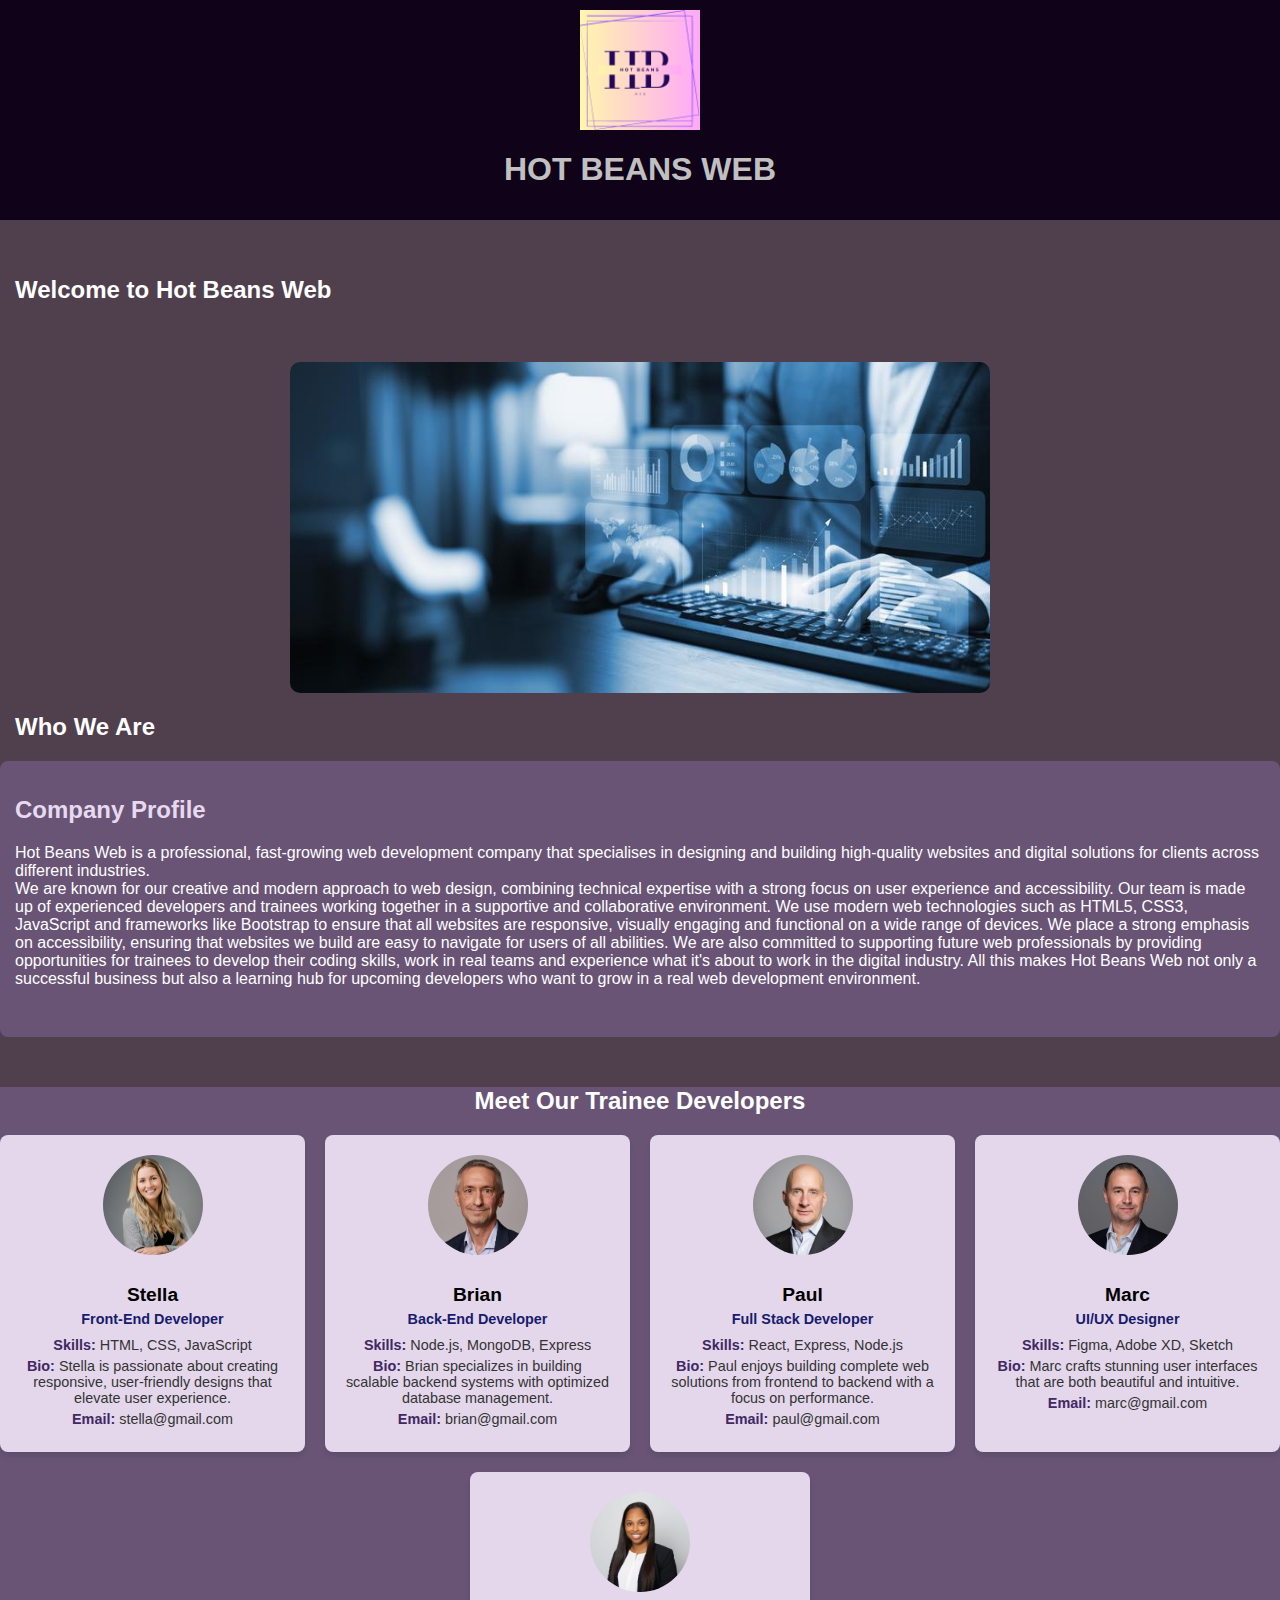
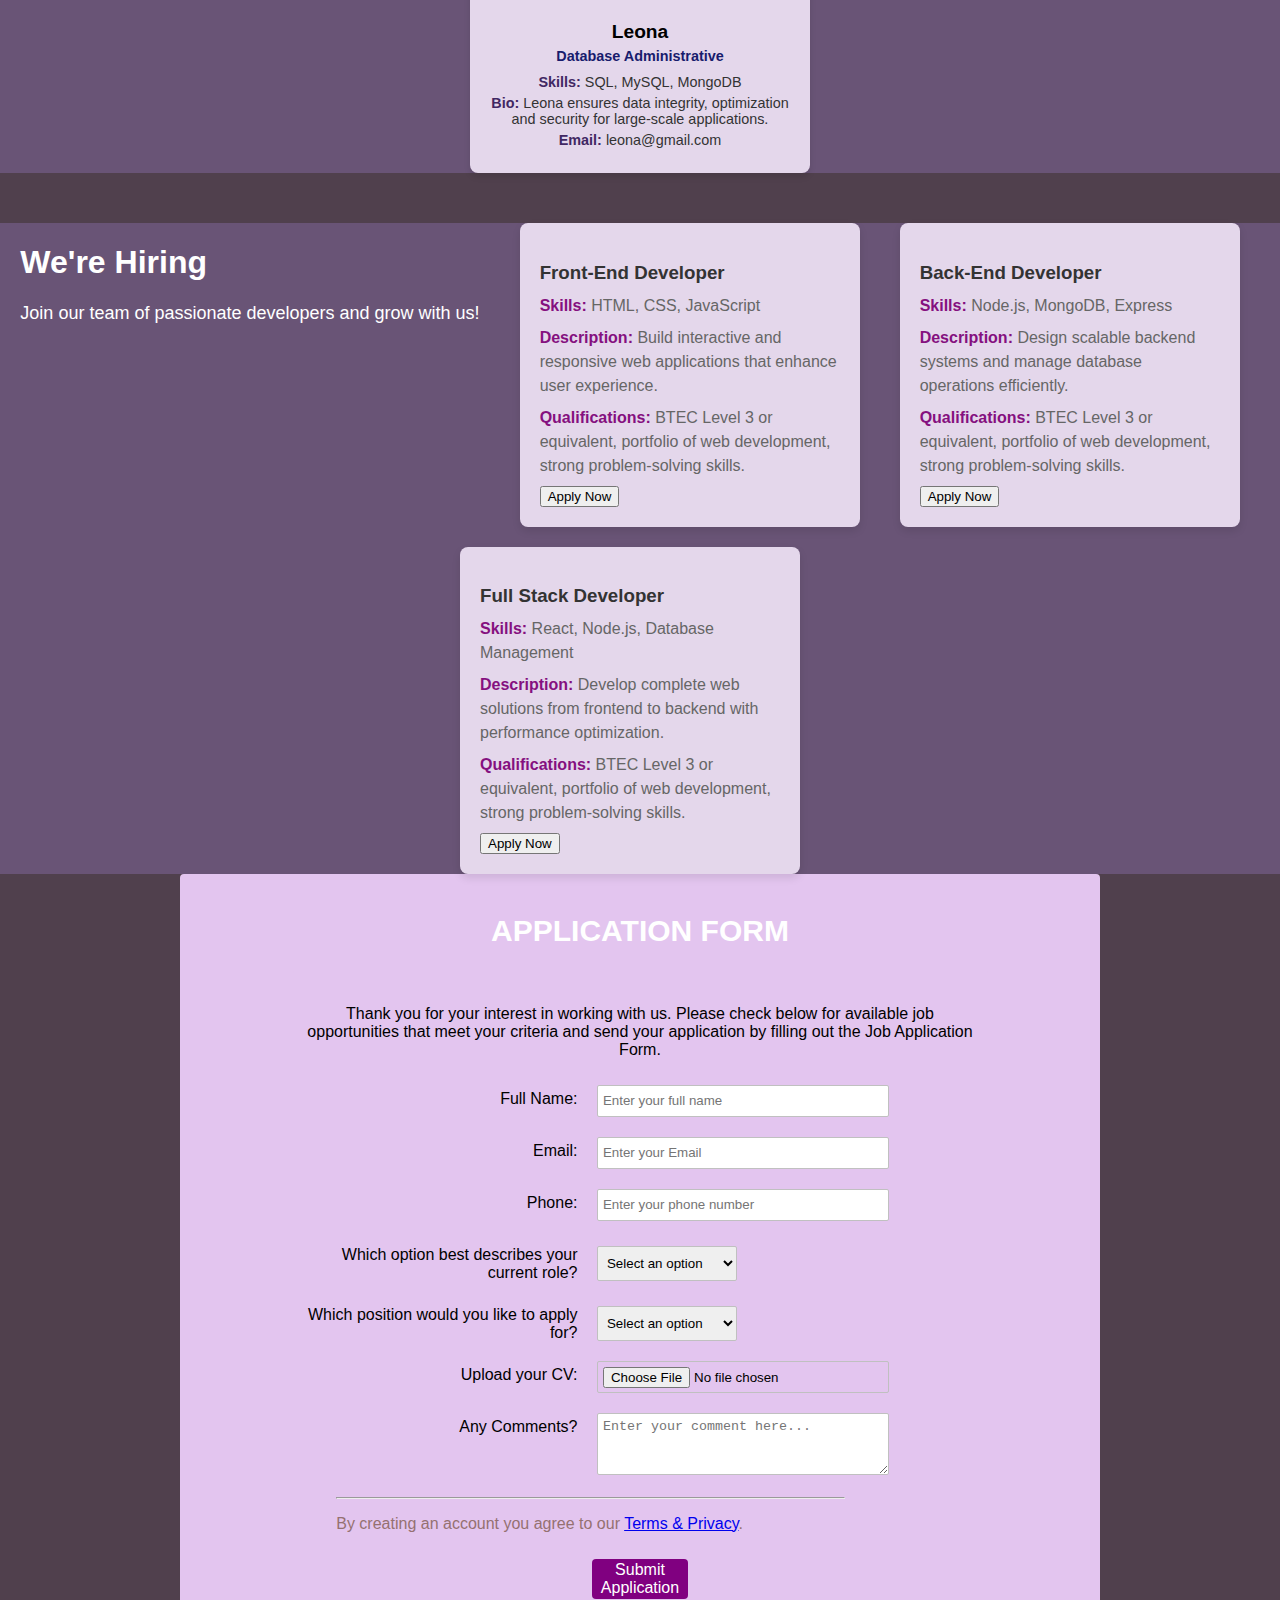
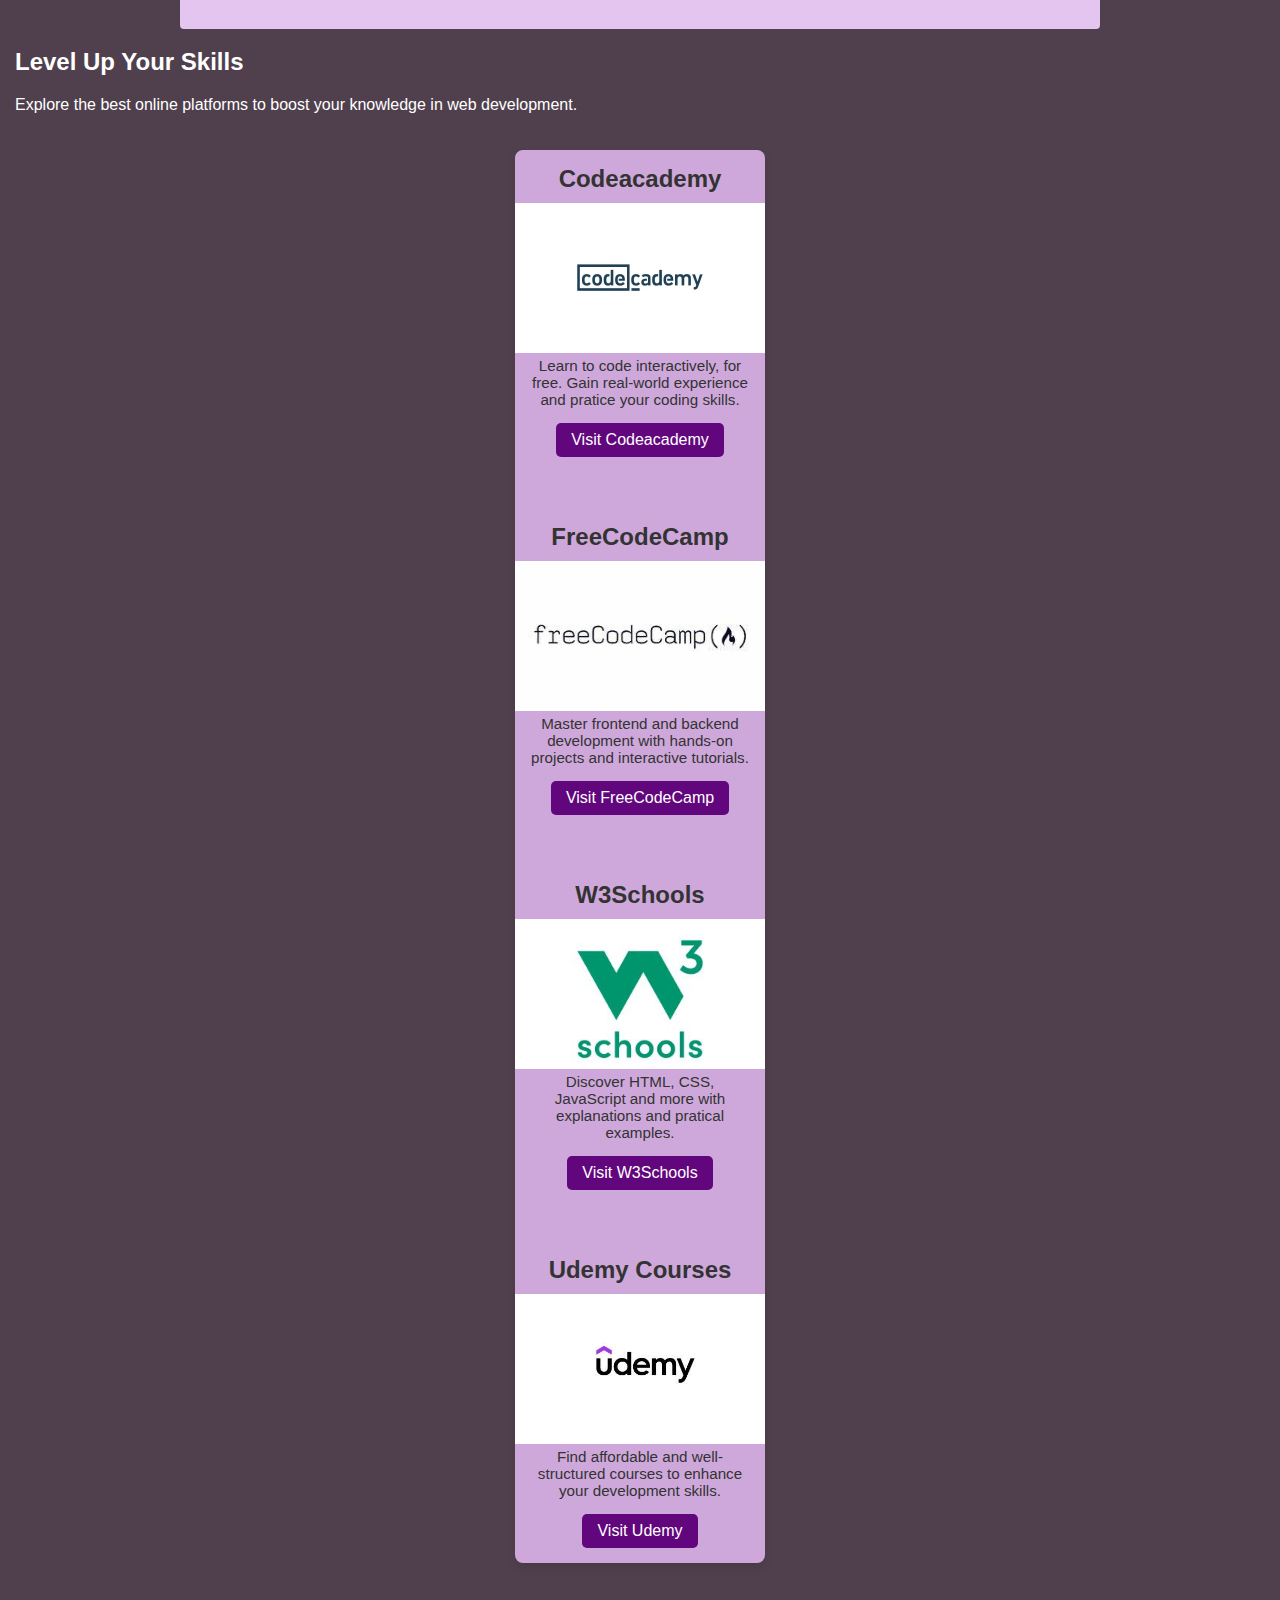
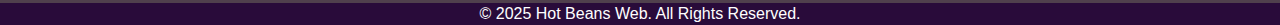
<file: index.html>
<!DOCTYPE html>
<html lang="en">
<head>
    <meta charset="UTF-8">
    <meta name="viewport" content="width=device-width, initial-scale=1.0">
    <meta name="google-site-verification" content="lmrMj7MxIGW_xMrPpIs9bFW6Q8X0bbWBDHhs9FakLZc" />
    <meta name="description" content="Hot Beans Web - Leading web development company providing innovative and scalable web solutions.">
    <meta name="keywords" content="web development, front-end, back-end, full-stack, Hot Beans Web, web design">
    <meta name="author" content="Ashanti Modoux">
    <meta name="robots" content="index, follow">
    <title> Hot Beans Web - Careers </title>
    <link rel="icon" type="image/x-icon" href="images/favicon.ico">
    <link rel="stylesheet" href="css/styles.css">
    <script src="js/styles.js"></script>

</head>
<body>
        
    
<div id="mypage">
<header>
    <div class="navbar">
        <a href="index.html"><img src="images/HB Logo.png" alt="Hot Beans Web Logo" class="logo"></a>
        <h1>HOT BEANS WEB</h1>
    </div>
</header>


<main>
<section id="contentarea">
  <div class="text">
    <br>
    <br>
    <h2>Welcome to Hot Beans Web</h2>
    <br>
  </div>
    <div class="img">
      <img src="images/4.jpg" alt="Home" class="hero-image">
    </div>
</section>

<div class="text">
    <h2>Who We Are</h2>
</div>
  
<section id="company_profile">
        <h2 class="cp-title">Company Profile</h2>
        <p>Hot Beans Web is a professional, fast-growing web development company that specialises in designing and building
          high-quality websites and digital solutions for clients across different industries. <br>
          We are known for our creative and modern approach to web design, combining technical expertise with a strong focus 
          on user experience and accessibility. Our team is made up of experienced developers and trainees working together in 
          a supportive and collaborative environment. We use modern web technologies such as HTML5, CSS3, JavaScript and 
          frameworks like Bootstrap to ensure that all websites are responsive, visually engaging and functional on a wide range 
          of devices. We place a strong emphasis on accessibility, ensuring that websites we build are easy to navigate for users 
          of all abilities. We are also committed to supporting future web professionals by providing opportunities for trainees 
          to develop their coding skills, work in real teams and experience what it's about to work in the digital industry. All this 
          makes Hot Beans Web not only a successful business but also a learning hub for upcoming developers who want to grow in 
          a real web development environment.
        </p>
        <br>
        
            
</section>

<section id="meet_trainees">
  <h2>Meet Our Trainee Developers</h2>
  <div class="team">
    <div class="members">
      <img src="images/stella.jpg" alt="Stella">
      <h4>Stella</h4>
      <p class="role">Front-End Developer</p>
      <p><b>Skills:</b> HTML, CSS, JavaScript</p>
      <p><b>Bio:</b> Stella is passionate about creating responsive, user-friendly designs that elevate user experience.</p>
      <p><b>Email:</b> stella@gmail.com</p>
    </div>

    <div class="members">
      <img src="images/brian.jpg" alt="Brian">
      <h4>Brian</h4>
      <p class="role">Back-End Developer</p>
      <p><b>Skills:</b> Node.js, MongoDB, Express</p>
      <p><b>Bio:</b> Brian specializes in building scalable backend systems with optimized database management.</p>
      <p><b>Email:</b> brian@gmail.com</p>
    </div>

    <div class="members">
      <img src="images/paul.jpg" alt="Paul">
      <h4>Paul</h4>
      <p class="role">Full Stack Developer</p>
      <p><b>Skills:</b> React, Express, Node.js</p>
      <p><b>Bio:</b> Paul enjoys building complete web solutions from frontend to backend with a focus on performance.</p>
      <p><b>Email:</b> paul@gmail.com</p>
    </div>

    <div class="members">
      <img src="images/marc.jpg" alt="Marc">
      <h4>Marc</h4>
      <p class="role">UI/UX Designer</p>
      <p><b>Skills:</b> Figma, Adobe XD, Sketch</p>
      <p><b>Bio:</b> Marc crafts stunning user interfaces that are both beautiful and intuitive.</p>
      <p><b>Email:</b> marc@gmail.com</p>
    </div>

    <div class="members">
      <img src="images/leona.jpg" alt="Leona">
      <h4>Leona</h4>
      <p class="role">Database Administrative</p>
      <p><b>Skills:</b> SQL, MySQL, MongoDB</p>
      <p><b>Bio:</b> Leona ensures data integrity, optimization and security for large-scale applications.</p>
      <p><b>Email:</b> leona@gmail.com</p>
    </div>
  </div>
</section>


<section id="job_spec">
  <div class="am">
    <h1>We're Hiring</h1>
    <p>Join our team of passionate developers and grow with us!</p>
  </div>
  <br>
  <div class="jobs">
    <h3>Front-End Developer</h3>
    <p><strong>Skills:</strong> HTML, CSS, JavaScript</p>
    <p><strong>Description:</strong> Build interactive and responsive web applications that enhance user experience.</p>
    <p><strong>Qualifications:</strong> BTEC Level 3 or equivalent, portfolio of web development, strong problem-solving skills.</p>
    <a href="#form-container"><button onclick="openForm('Front-End Developer')">Apply Now</button></a>
  </div>
  <br>
  <br>

  <div class="jobs">
    <h3>Back-End Developer</h3>
    <p><strong>Skills:</strong> Node.js, MongoDB, Express</p>
    <p><strong>Description:</strong> Design scalable backend systems and manage database operations efficiently.</p>
    <p><strong>Qualifications:</strong> BTEC Level 3 or equivalent, portfolio of web development, strong problem-solving skills.</p>
    <a href="#form-container"><button onclick="openForm('Back-End Developer')">Apply Now</button></a>
  </div>
  <br>
  <br>

  <div class="jobs">
    <h3>Full Stack Developer</h3>
    <p><strong>Skills:</strong> React, Node.js, Database Management</p>
    <p><strong>Description:</strong> Develop complete web solutions from frontend to backend with performance optimization.</p>
    <p><strong>Qualifications:</strong> BTEC Level 3 or equivalent, portfolio of web development, strong problem-solving skills.</p>
    <a href="#form-container"><button onclick="openForm('Full Stack Developer')">Apply Now</button></a>
  </div>
  <br>
  <br>

</section>

<section id="form-container">
<h1 id="title">Application Form</h1>
<div id="form-container">
  <p id="description">Thank you for your interest in working with us. Please check below for available job opportunities that meet your criteria and send your application by filling out the Job Application Form.</p>
  <form>
    <div class="rowTab">
      <div class="labels">
        <label id="name-label" for="name"> Full Name: </label>
      </div>
      <div class="rightTab">
        <input type="text" name="name" id="name" class="input-field" placeholder="Enter your full name">
      </div>
    </div>
    <div class="rowTab">
      <div class="labels">
        <label id="email-label" for="email"> Email: </label>
      </div>
      <div class="rightTab">
        <input type="email" name="email" id="email" class="input-field" placeholder="Enter your Email">
      </div>
    </div>
    <div class="rowTab">
      <div class="labels">
        <label id="phone-label" for="phone"> Phone: </label>
      </div>
      <div class="rightTab">
        <input type="tel" name="phone" id="phone" class="input-field" placeholder="Enter your phone number" pattern="^07\d{9}$" title="Enter a valid UK phone number">
      </div>
    </div>
    <div class="rowTab">
      <div class="labels">
        <label for="currentPos">Which option best describes your current role?</label>
      </div>
      <div class="rightTab">
        <select id="dropdown" name="currentPos" class="dropdown">
          <option disabled selected value>Select an option</option>
          <option  value="student">Student</option>
          <option value="job">Full Time Job</option>
          <option value="remote-job">Remote Job</option>
          <option value="intern">Intern</option>
          <option value="other">Other</option>
        </select>
      </div>
    </div>
    <div class="rowTab">
      <div class="labels">
        <label for="most-like">Which position would you like to apply for? </label>
      </div>
      <div class="rightTab">
        <select id="most-like" name="mostLike" class="dropdown">
          <option disabled selected value>Select an option</option>
          <option value="front-end">Front-end Developer</option>
          <option value="fullstack">Back-end Developer</option>
          <option value="projectManager">Full Stack Developer</option>
        </select>
      </div>
    </div>
    <div class="rowTab">
      <div class="labels">
        <label id="cv-label" for="cv"> Upload your CV: </label>
      </div>
      <div class="rightTab">
        <input type="file" name="cv" id="cv" class="input-field" placeholder="Choose file">
      </div>
    </div>
    <div class="rowTab">
      <div class="labels">
        <label for="comments">Any Comments?</label>
      </div>
      <div class="rightTab">
        <textarea id="comments" class="input-field" style="height:50px;resize:vertical;" name="comment" placeholder="Enter your comment here..."></textarea>
      </div>
    </div>
    <hr width="75%" style="margin-left: 5%;">
    <p style="color: #957171; margin-left: 5%;">By creating an account you agree to our <a href="#">Terms & Privacy</a>.</p>
    <div id="wrapper">
      <button id="submit" type="submit">Submit Application</button>
    </div>
  </form>
</div>
</section>

<div class="text">
  <h2>Level Up Your Skills</h2>
  <p>Explore the best online platforms to boost your knowledge in web development.</p>
</div>

<section id="courses">
    <div class="links">
        <h2><li>Codeacademy</li></h2>
        <img src="images/9.jpg" alt="Codeacademy">
        <p>Learn to code interactively, for free. Gain real-world experience and pratice your coding skills.</p>
        <a href="https://www.codecademy.com" target="_blank">Visit Codeacademy</a><br><br><br>

        <h2><li>FreeCodeCamp</li></h2>
        <img src="images/10.jpg" alt="FreeCodeCamp">
        <p>Master frontend and backend development with hands-on projects and interactive tutorials.</p>
        <a href="https://www.freecodecamp.org" target="_blank">Visit FreeCodeCamp</a><br><br><br>

        <h2><li>W3Schools</li></h2>
        <img src="images/7.jpg" alt="W3Schools">
        <p>Discover HTML, CSS, JavaScript and more with explanations and pratical examples.</p>
        <a href="https://www.w3schools.com" target="_blank">Visit W3Schools</a><br><br><br>

        <h2><li>Udemy Courses</li></h2>
        <img src="images/11.jpg" alt="Udemy">
        <p>Find affordable and well-structured courses to enhance your development skills.</p>
        <a href="https://www.udemy.com" target="_blank">Visit Udemy</a>


    </div>

</section>

</main>

</div>

<footer>
    <p>© 2025 Hot Beans Web. All Rights Reserved.</p>
</footer>

</div>

</body>
</html>
</file>
<file: css/styles.css>
body, html {
    margin: 0;
    padding: 0;
    font-family: 'Trebuchet MS', sans-serif;
    overflow-x: hidden;
}

.text {
  padding-left: 15px;
  padding-right: 15px;
}

@media (max-width: 600px) {
  .text {
    padding-left: 20px;
    padding-right: 20px;
  }

  p {
    font-size: 1rem;
    line-height: 1.6;
  }
}

html {
    background-color: #50404d;
}

#mypage {
    display: flex;
    flex-direction: column;
    min-height: 100%;
}

header {
    background-color: #100218;
    color: white;
    padding: 10px 20px;
    text-align: center;
}


.navbar h1 {
  font-family: 'Arial' , sans-serif;
  color: #c0c0c0;
}

@media (max-width: 600px) {
  .navbar h1 {
    font-size: 1.2rem;
    text-align: center;
  }
}

.cp-title {
  color: #e7daef;
}


.logo {
  max-width: 100%;
  height: auto;
  width: 120px;
  display: block;
  margin: 0 auto;
}


@media (max-width: 600px) {
    .logo {
      max-width: 15vw;
      height: auto;
      display: block;
      margin: 10px auto;
    }
}

#contentarea {
    height: auto;
}

.text h2, p {
  color: #ffffff;
}

.hero-image {
  width: 100%;
  height: auto;
  display: block;
  margin: 20px auto;
  border-radius: 10px;
}

@media (min-width: 768px) {
  .hero-image {
    max-width: 700px;
  }
}

.img {
    text-align: center;
}

#company_profile {
    color: #ffffff;
    background-color: #695476;
    margin-bottom: 15px;
    padding: 15px;
    border-radius: 8px;
}

#meet_trainees {
    text-align: center;
    margin: 50px 0;
    background-color: #695476;
}

#meet_trainees h2 {
    color: #ffffff;
}

.team {
    display: flex;
    justify-content: center;
    gap: 20px;
    flex-wrap: wrap;
}

.members {
    background-color: #e4d7eb;
    border-radius: 8px;
    box-shadow: 0 4px 6px rgba(0, 0, 0, 0.1);
    width: 250px;
    padding: 20px;
    text-align: center;
}

.members img {
    width: 100px;
    height: 100px;
    border-radius: 50%;
    margin-bottom: 15px;
    object-fit: cover;
}

.members h4 {
    margin: 10px 0 5px 0;
    font-size: 1.2em;
}

.members .role {
    color: #181c6d;
    font-weight: bold;
    margin-bottom: 10px;
}

.members p {
    margin: 5px 0;
    font-size: 0.9em;
    color: #333;
}

.members p b {
  color: rgb(65, 40, 99);
}

#job_spec {
    display: flex;
    justify-content: center;
    background-color: #695476;
    gap: 20px;
    flex-wrap: wrap;
    padding: 0 20px;
}

.am h1 {
    color: #ffffff;
}

.am p {
  font-size: large;
}

.jobs {
    background-color: #e4d7eb;
    border-radius: 8px;
    box-shadow: 0 4px 8px rgba(0, 0, 0, 0.1);
    width: 300px;
    padding: 20px;
    text-align: left;
    position: relative;
}

.jobs h3 {
    color: #333;
    margin-bottom: 10px;
}

.jobs p {
  color: #666;
  margin: 8px 0;
  line-height: 1.5em;
}


.jobs p strong {
  color: rgb(133, 16, 127);
}

#title {
  text-transform: uppercase;
  text-align: center;
  font-size: 30px;
  color: #ffffff;
}
#description {
  text-align: center;
  color: black;
}
#form-container {
  background-color: rgb(227, 197, 239);
  margin: 0 auto;
  border-radius: 4px;
  width: 75%;
  max-width: 900px;
  padding: 10px;
  padding-top: 20px;
}
.labels {
  display: inline-block;
  text-align: right;
  width: 40%;
  padding: 5px;
  vertical-align: top;
  margin-top: 10px;
}
.rightTab {
  display: inline-block;
  text-align: left;
  width: 48%;
  vertical-align: middle;
}

.input-field {
  height: 20px;
  width: 280px;
  padding: 5px;
  margin: 10px;
  border: 1px solid #c0c0c0;
  border-radius: 2px;
}
#wrapper {
  text-align: center;
}
#submit {
  background-color: purple;
  border-radius: 4px;
  color: white;
  font-size: 1em;
  height: 40px;
  width: 96px;
  margin: 10px;
  border: 0px solid;
}

.dropdown {
  height: 35px;
  width: 140px;
  padding: 5px;
  margin: 10px;  
  margin-top: 15px;
  border: 1px solid #c0c0c0;
  border-radius: 2px;
}

@media screen and (max-width: 833px) {
  .input-field {
    width: 80%;
  }
  select {
    width: 90%;
  }
}

@media screen and (max-width: 520px) {
  .labels {
    width: 100%;
    text-align: left;
  }
  .rightTab {
    width: 80%;
    float: left;
  }
  .input-field {
    width: 100%;
  }
  select {
    width: 100%;
  }
}

.text {
  color: #ffffff;
}

#courses {
    display: flex;
    gap: 20px;
    justify-content: center;
    flex-wrap: wrap;
    padding: 20px;
}

.links {
    background-color: #cfa8db;
    border-radius: 8px;
    width: 250px;
    box-shadow: 0 4px 8px rgba(0, 0, 0, 0.1);
    overflow: hidden;
    transition: transform 0.3s;
    text-align: center;
}

.links:hover {
    transform: translateY(-5px);
}

.links img {
    width: 100%;
    height: 150px;
    object-fit: cover;
}

.links h2 {
    margin: 15px 0 10px 0;
    color: #333;
}

.links p {
    margin: 0 15px 15px 15px;
    color: #333;
    font-size: 0.95em;
}

.links a {
    display: inline-block;
    margin-bottom: 15px;
    text-decoration: none;
    background-color: #62067e;
    color: white;
    padding: 8px 15px;
    border-radius: 5px;
    transition: background-color 0.3s;
}

.links a:visited {
  color: palevioletred;
}

.links a:hover {
    background-color: #292290;
}

footer {
    text-align: center;
    padding: 2px;
    background-color: #290b3a;
    color: white;
    margin-top: 20px;
}

footer p {
    margin: 0;
}

/* For Mobile Devices */
@media (max-width: 600px) {
    .navbar, .members, .jobs {
        flex-direction: column;
        text-align: center;
    }

    img {
        width: 100%;
        height: auto;
    }

    .team {
        display: grid;
        grid-template-columns: 1fr;
    }
}

/* For Tablets */
@media (min-width: 600px) and (max-width: 1024px) {
    .team {
        display: grid;
        grid-template-columns: 1fr 1fr;
        gap: 10px;
    }
}

/* For Desktops */
@media (min-width: 1024px) {
    .team {
        display: grid;
        grid-template-columns: 1fr 1fr 1fr;
        gap: 20px;
    }
}

@media (max-width: 600px) {
    .logo {
        width: 150px;
        height: auto;
        display: block;
        margin: 0 auto;
    }
}

.team {
    display: flex;
    flex-wrap: wrap;
    justify-content: center;
    gap: 20px;
}

.members {
    flex: 1 1 250px;
    max-width: 300px;
}
</file>
